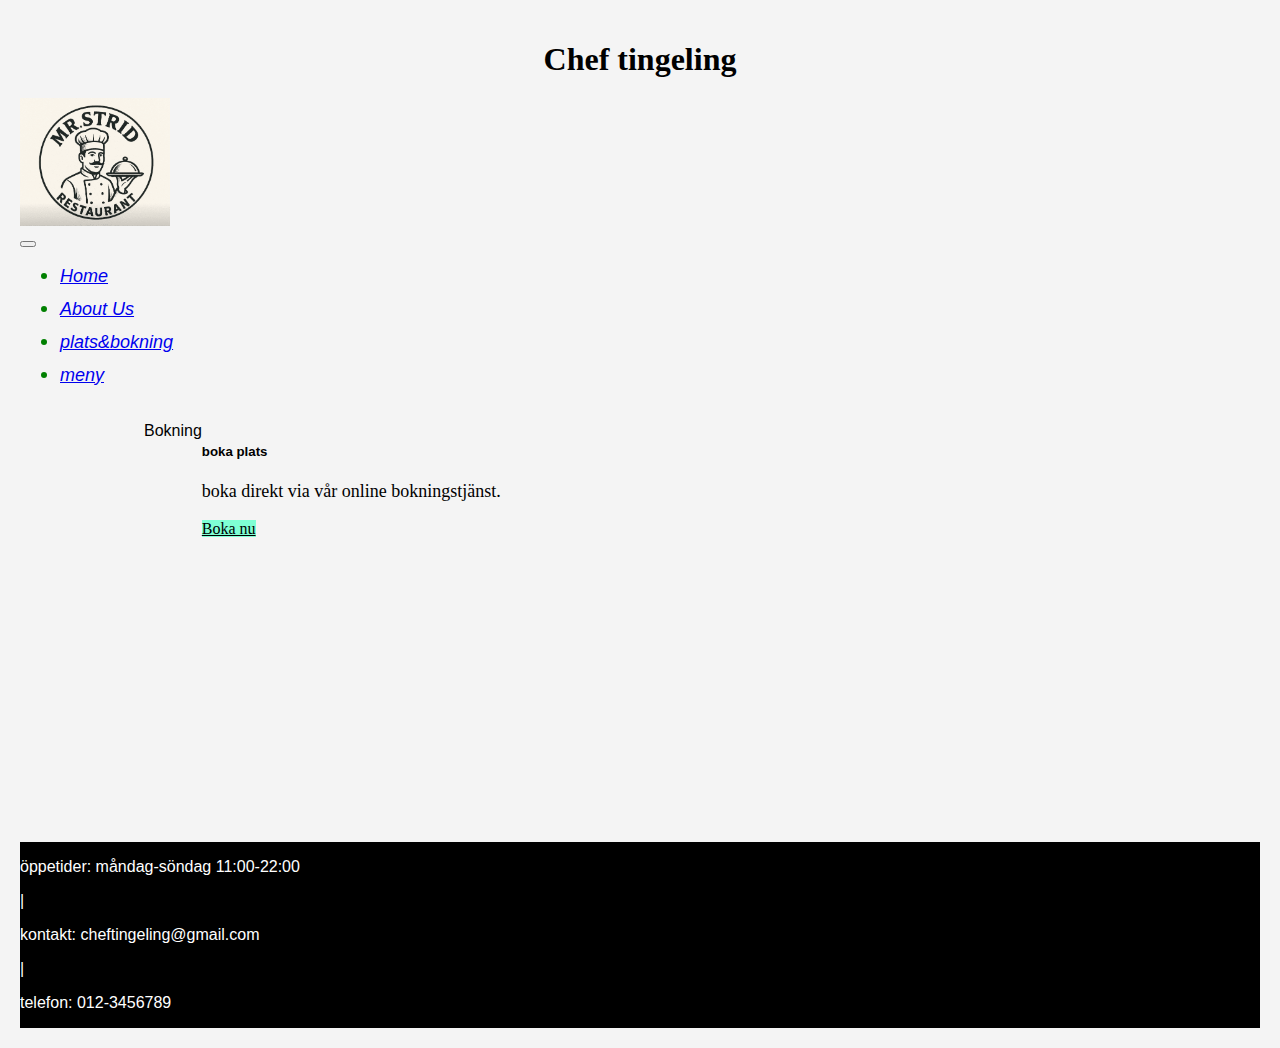
<file: index.html>
<!DOCTYPE html>
<html>

<head>
    <title>Chef tingeling</title>
    <meta charset="UTF-8">

    <head>
        <link href="https://cdn.jsdelivr.net/npm/bootstrap@5.3.8/dist/css/bootstrap.min.css" rel="stylesheet"
            integrity="sha384-sRIl4kxILFvY47J16cr9ZwB07vP4J8+LH7qKQnuqkuIAvNWLzeN8tE5YBujZqJLB" crossorigin="anonymous">
        <link rel="stylesheet" href="style.css">
    </head>

<body>
    <div class="topdiv">
        <h1 class="title">Chef tingeling</h1>
    </div>
    <header></header>
<main>
    <div class="card text-center">
        <div class="card-header">
            Bokning
        </div>
        <div class="card-body">
            <h5 class="card-title">boka plats</h5>
            <p class="card-text"> boka direkt via vår online bokningstjänst.</p>
            <a href="plats&bokning.html" class="btn btn-primary">Boka nu</a>
        </div>
        <div class="card-footer text-body-secondary">

        </div>
    </div>
    </main>
    
<footer>
    öppetider: måndag-söndag 11:00-22:00 <br>
    kontakt: cheftingeling@gmail.com <br>
    telefon: 012-3456789
</footer>

</body>












<script src="script.js"></script>
</file>
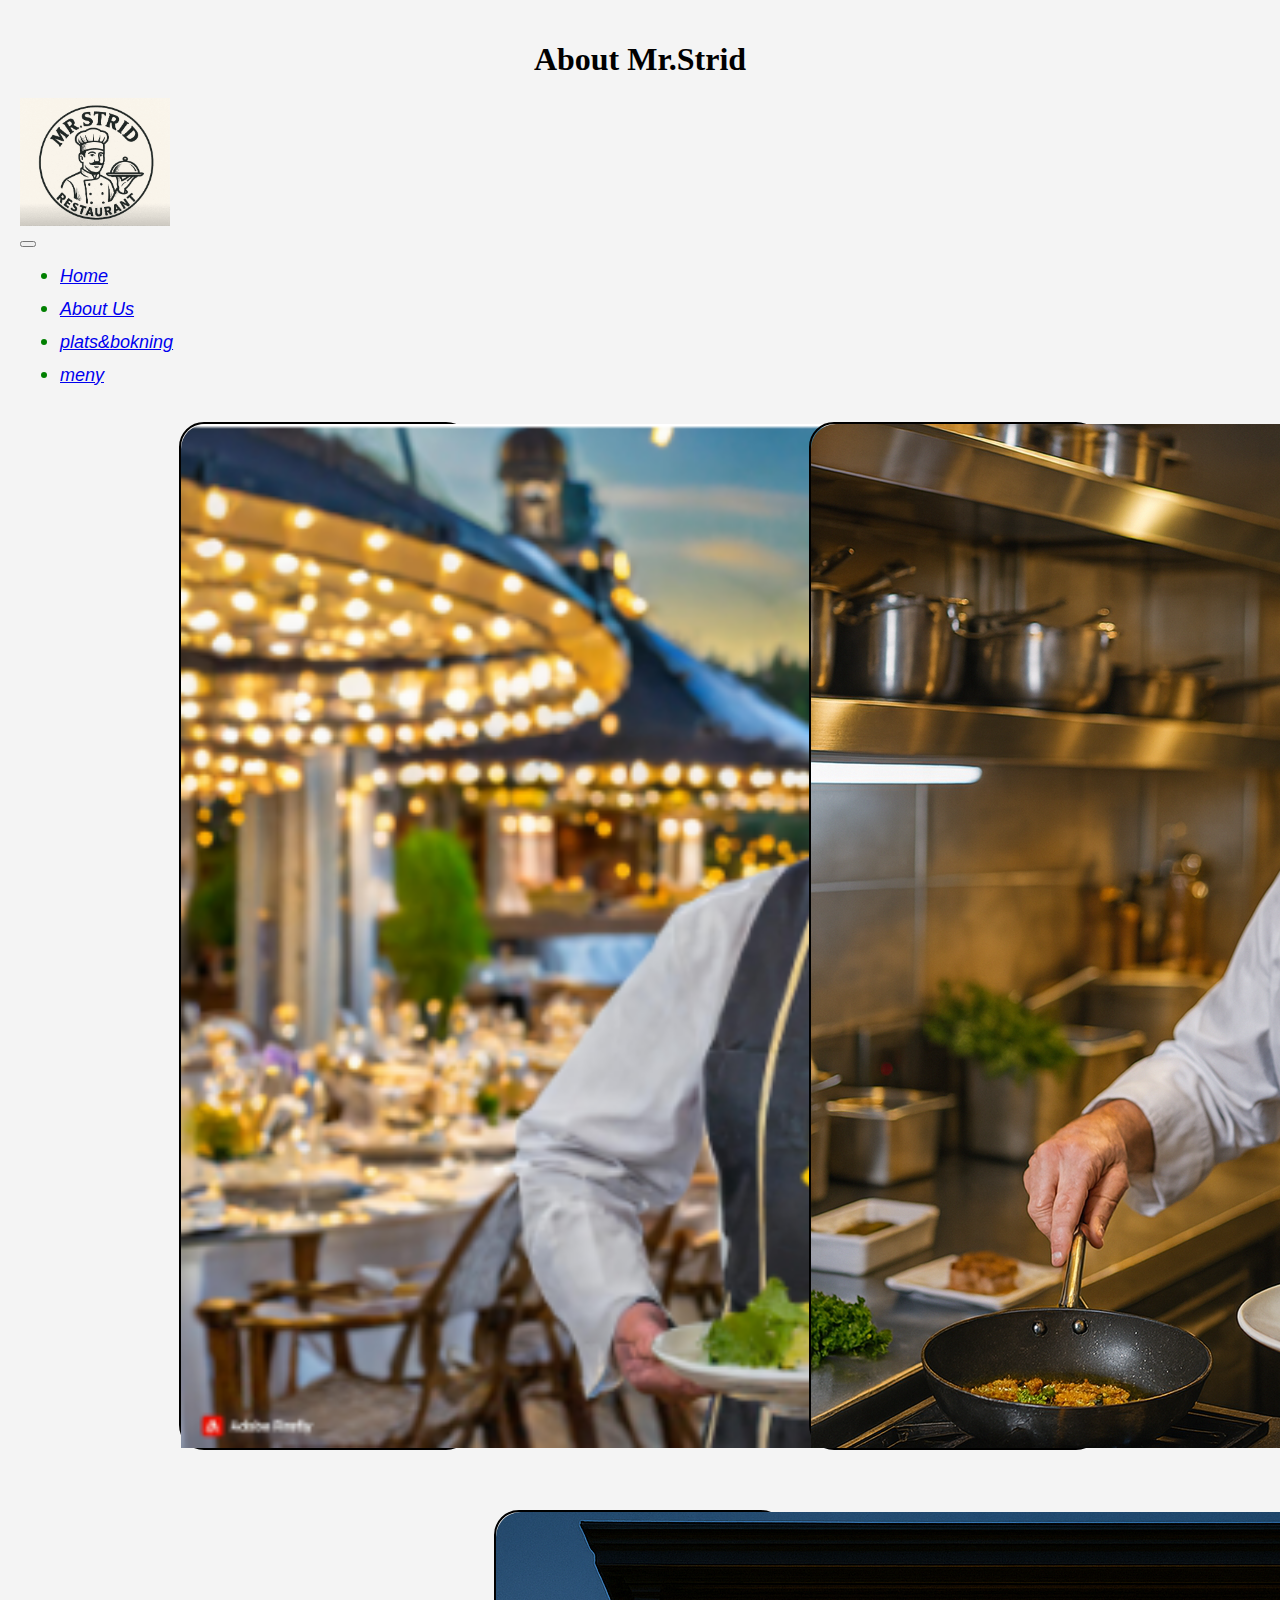
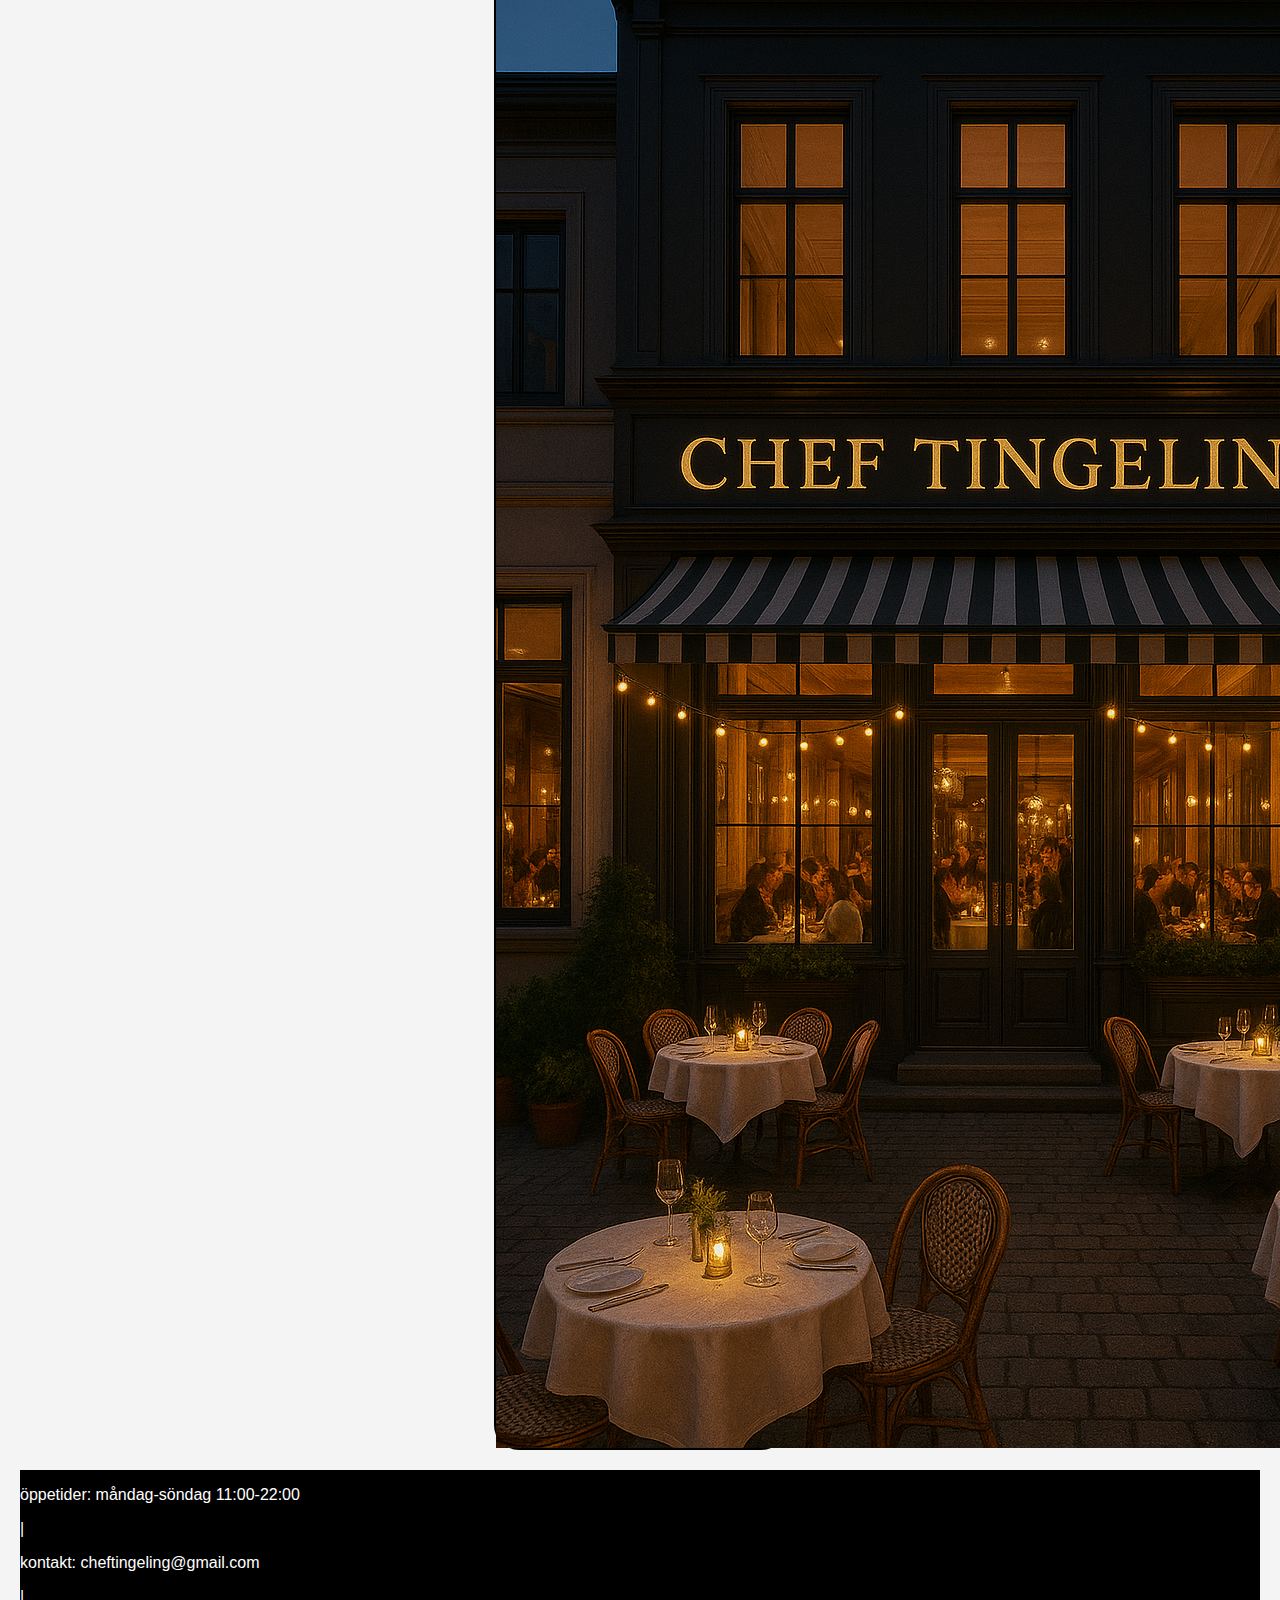
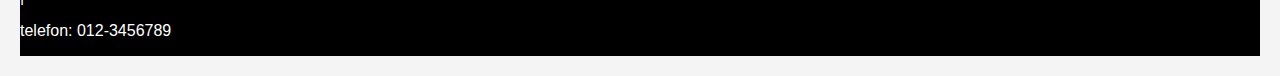
<file: about us.html>
<!DOCTYPE html>
<html>

<head>
    <title>Chef tingeling</title>
    <meta charset="UTF-8">
<head>
    <link href="https://cdn.jsdelivr.net/npm/bootstrap@5.3.8/dist/css/bootstrap.min.css" rel="stylesheet" integrity="sha384-sRIl4kxILFvY47J16cr9ZwB07vP4J8+LH7qKQnuqkuIAvNWLzeN8tE5YBujZqJLB" crossorigin="anonymous">
<link rel="stylesheet" href="style.css">
</head>






<body>
<div class="topdiv">
        <h1 class="title">About Mr.Strid</h1>
    </div>
<header></header>
    <main>
      <div class="about"><div class="card strong-border" style="width: 18rem;">
  <img src="logo.png" class="card-img-top" alt="Bild på Mr.Strid">
  <div class="card-body">
    <p class="card-text">Herr Strid är en välrenommerad kock känd för sina innovativa kulinariska tekniker och sitt engagemang för hållbara matlagningsmetoder. Han har vunnit mästerkockspriser tack vare sina exceptionella färdigheter och fortsätter att inspirera med sina kreativa rätter.</p>
  </div>
</div>
<div class="card strong-border" style="width: 18rem;">
  <img src="köket.png" class="card-img-top" alt="Bild på Mr.Strid i köket">
  <div class="card-body">
    <p class="card-text">I köket kombinerar Herr Strid traditionella smaker med moderna tekniker för att skapa unika och minnesvärda matupplevelser. Hans passion för matlagning återspeglas i varje rätt han skapar, vilket gör varje måltid speciell för hans gäster.</p>

</div>
</div>

<div class=" card strong-border full" style="width: 18rem;">
  <img src="restaurangen.png" class="card-img-top" alt="Bild på restaurangen">
  <div class="card-body">
    <p class="card-text">Restaurangen, under ledning av Herr Strid, erbjuder en varm och inbjudande atmosfär där gäster kan njuta av utsökta rätter skapade med noggrant utvalda ingredienser. Med fokus på kvalitet och service strävar restaurangen efter att ge varje besökare en oförglömlig matupplevelse.</p>

</div>
</div>
</div>
</main>
  <footer></footer>
</body>











<script src="script.js"></script>
</file>
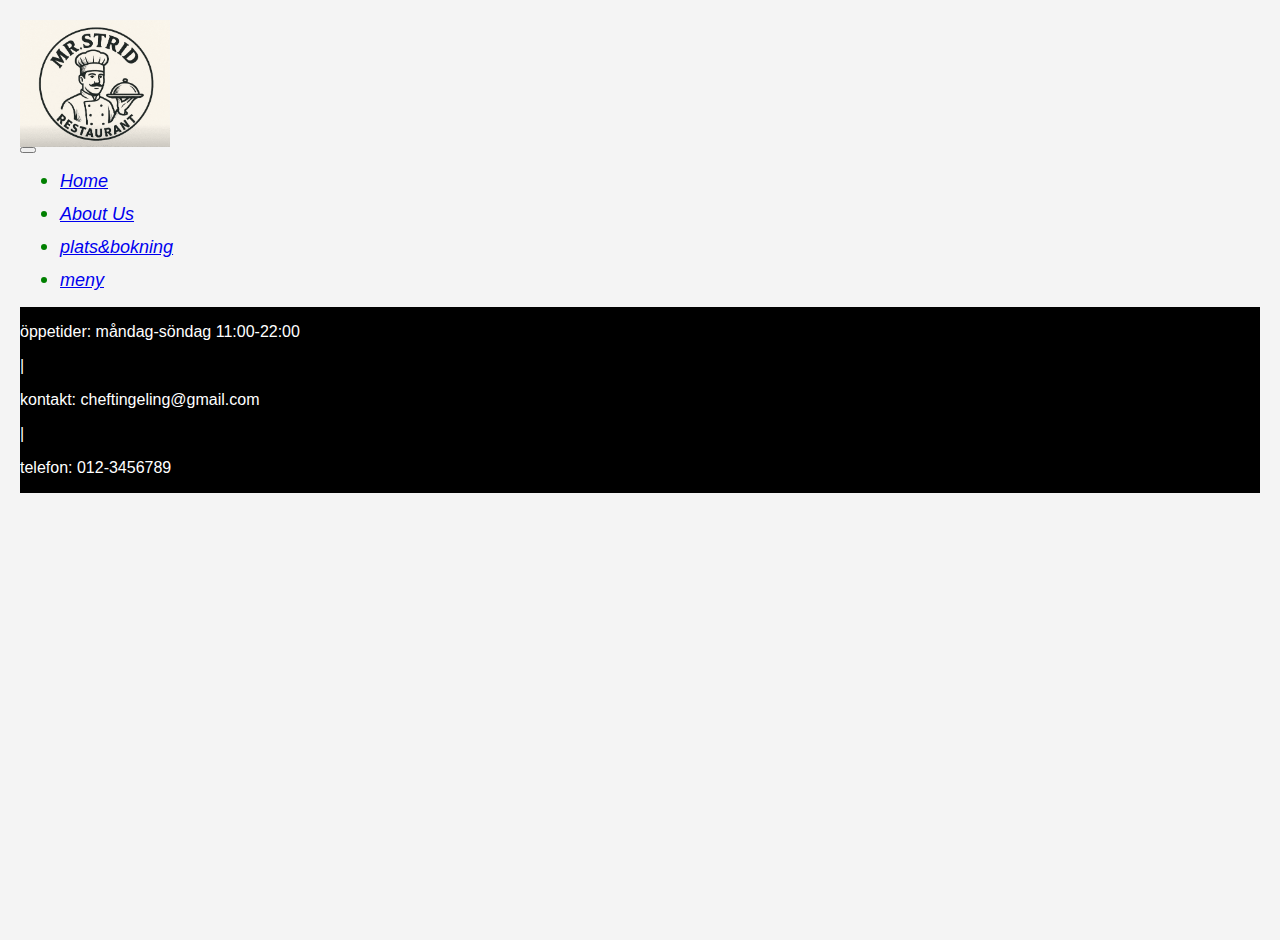
<file: menu.html>
<head>
    <link href="https://cdn.jsdelivr.net/npm/bootstrap@5.3.8/dist/css/bootstrap.min.css" rel="stylesheet" integrity="sha384-sRIl4kxILFvY47J16cr9ZwB07vP4J8+LH7qKQnuqkuIAvNWLzeN8tE5YBujZqJLB" crossorigin="anonymous">
<link rel="stylesheet" href="style.css">
</head>
<header></header>


<body>

</body>













<footer></footer>

<script src="script.js"></script>
</file>
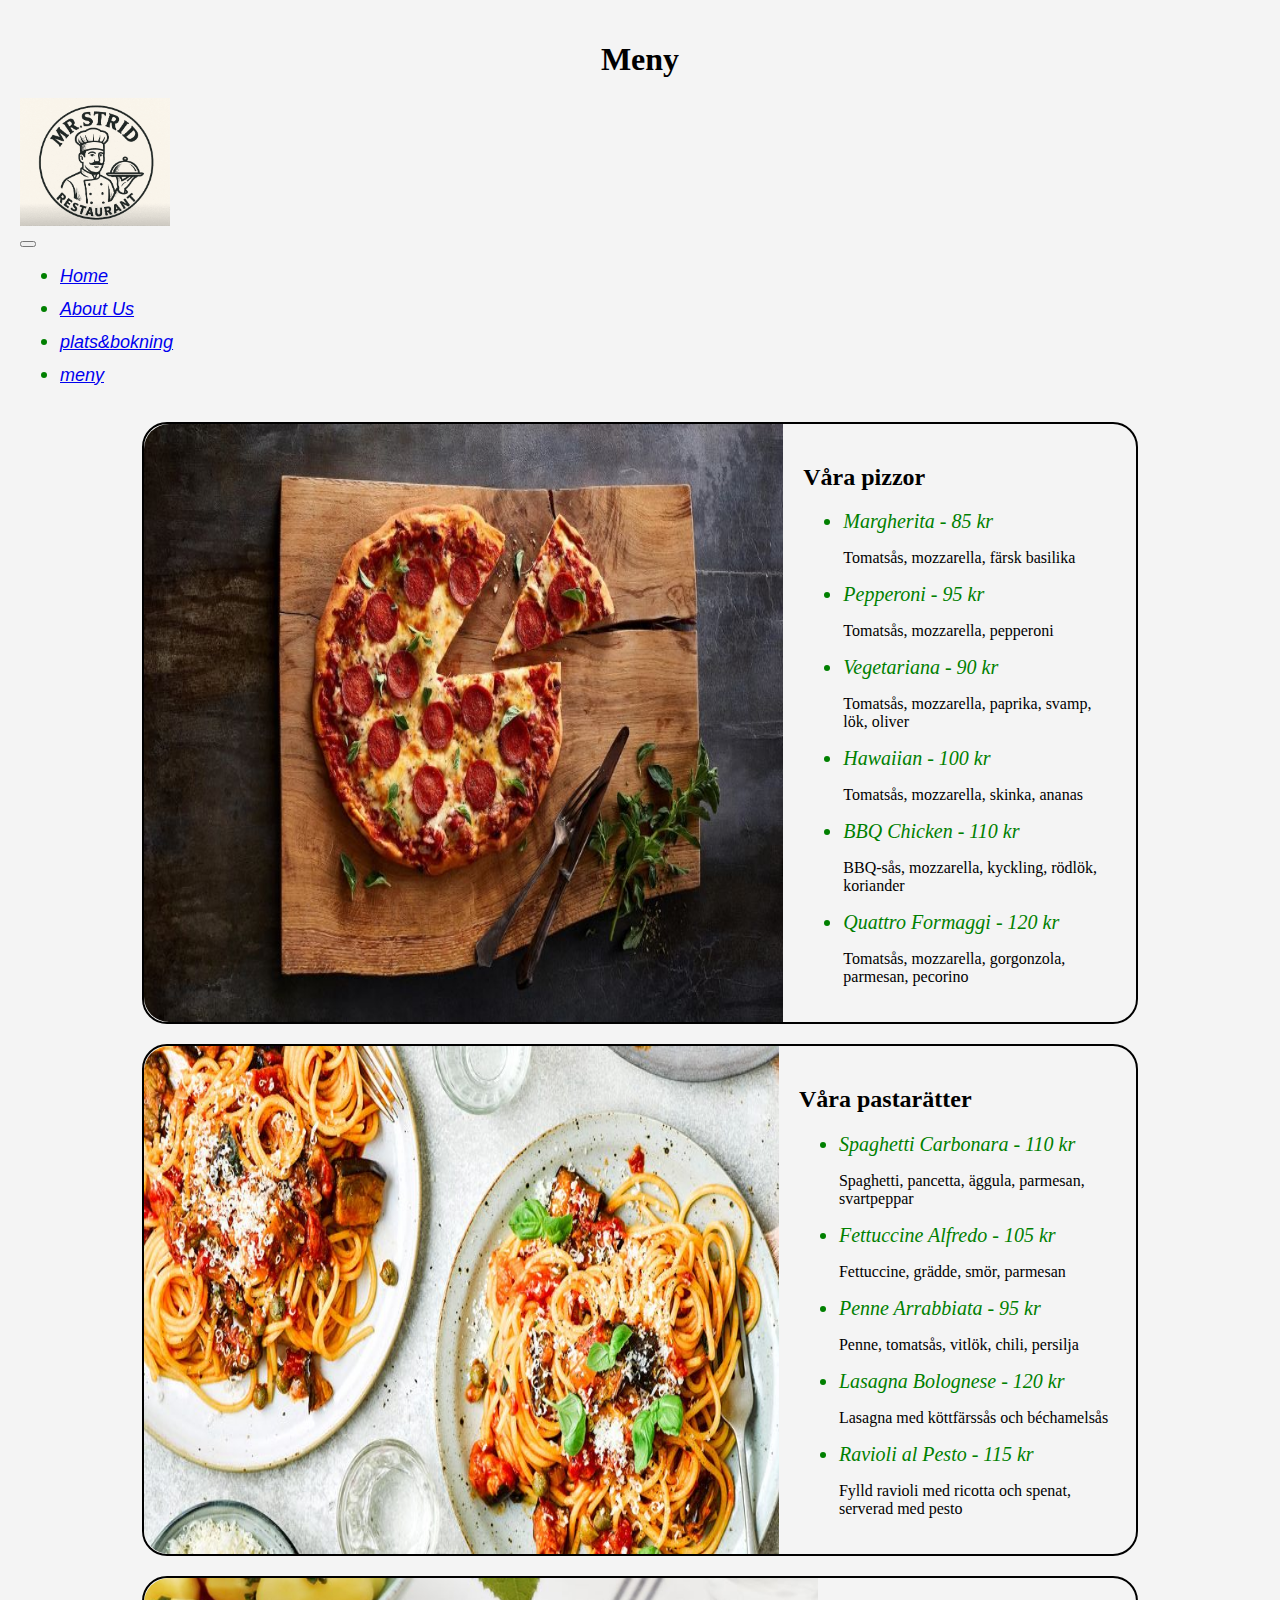
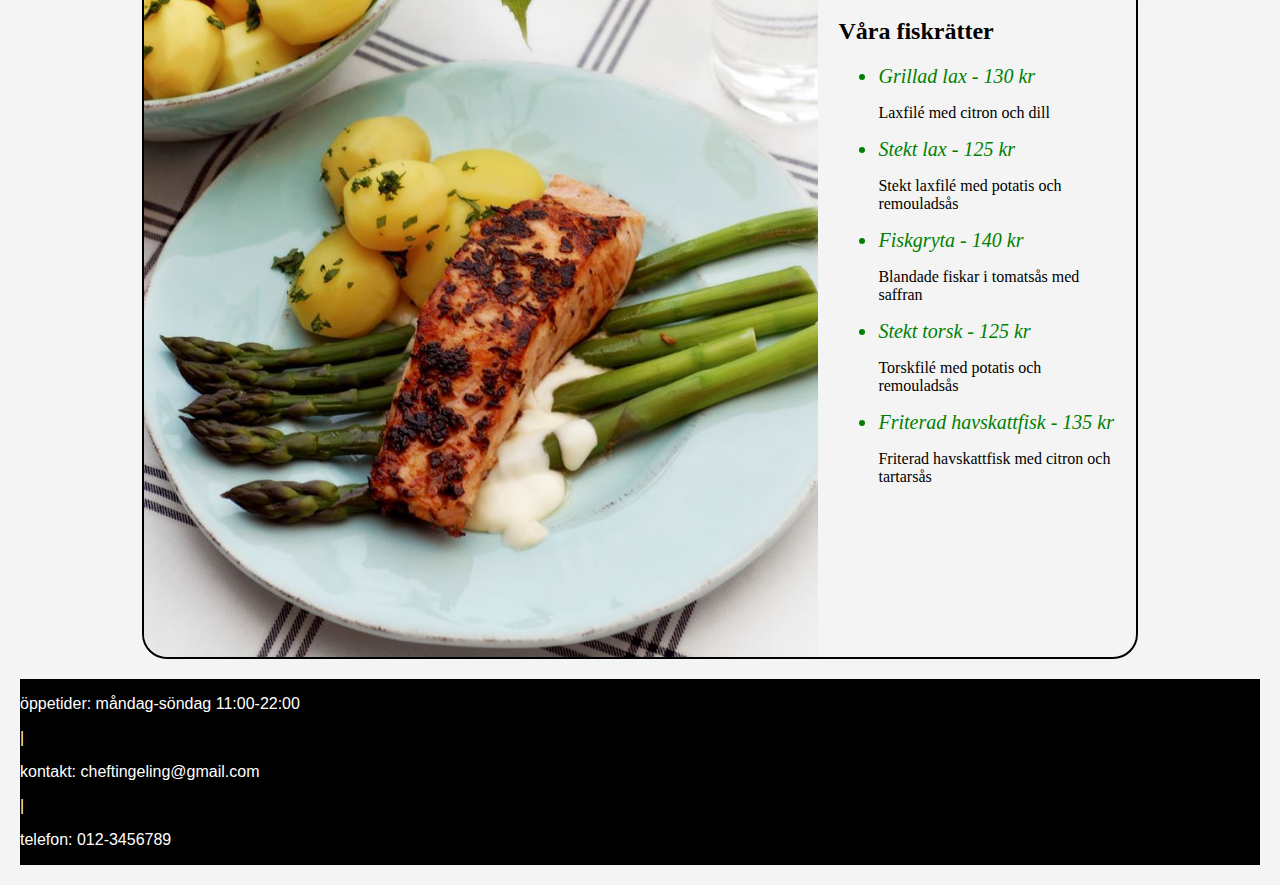
<file: meny.html>
<!DOCTYPE html>
<html>

<head>
    <title>Chef tingeling</title>
    <meta charset="UTF-8">
<head>
    <title>chef tingeling meny</title>
    <link href="https://cdn.jsdelivr.net/npm/bootstrap@5.3.8/dist/css/bootstrap.min.css" rel="stylesheet" integrity="sha384-sRIl4kxILFvY47J16cr9ZwB07vP4J8+LH7qKQnuqkuIAvNWLzeN8tE5YBujZqJLB" crossorigin="anonymous">
<link rel="stylesheet" href="style.css">
</head>



<body>
<div class="topdiv">
    <h1 class="title">Meny</h1>
</div>
<header></header>
<main>
<div class="menydiv">
    <div class="left">
<img src="pizza.jpg" alt="Bild på pizza">
    </div>
    <div class="right">
        <h2>Våra pizzor</h2>
        <ul>
            <li>Margherita - 85 kr</li>
<p> Tomatsås, mozzarella, färsk basilika</p>
            <li>Pepperoni - 95 kr</li>
<p> Tomatsås, mozzarella, pepperoni</p>
            <li>Vegetariana - 90 kr</li>
<p> Tomatsås, mozzarella, paprika, svamp, lök, oliver</p>
            <li>Hawaiian - 100 kr</li>
<p> Tomatsås, mozzarella, skinka, ananas</p>
            <li>BBQ Chicken - 110 kr</li>
<p> BBQ-sås, mozzarella, kyckling, rödlök, koriander</p>
            <li>Quattro Formaggi - 120 kr</li>
<p> Tomatsås, mozzarella, gorgonzola, parmesan, pecorino</p>
        </ul>
    </div>

    


</div>
<div class="menydiv">
    <div class="left">
<img src="pasta.jpg" alt="Bild på pasta">
    </div>
    <div class="right">
        <h2>Våra pastarätter</h2>
        <ul>
            <li>Spaghetti Carbonara - 110 kr</li>
<p> Spaghetti, pancetta, äggula, parmesan, svartpeppar</p>
            <li>Fettuccine Alfredo - 105 kr</li>
<p> Fettuccine, grädde, smör, parmesan</p>
            <li>Penne Arrabbiata - 95 kr</li>
<p> Penne, tomatsås, vitlök, chili, persilja</p>
            <li>Lasagna Bolognese - 120 kr</li>
<p> Lasagna med köttfärssås och béchamelsås</p>
            <li>Ravioli al Pesto - 115 kr</li>
<p> Fylld ravioli med ricotta och spenat, serverad med pesto</p>
        </ul>
    </div>
</div>
<div class="menydiv">
    <div class="left">
        <img src="fisk.jpg" alt="Bild på fiskrätt">
    </div>
    <div class="right">
        <h2>Våra fiskrätter</h2>
        <ul>
            <li>Grillad lax - 130 kr</li>
<p> Laxfilé med citron och dill</p>
            <li> Stekt lax - 125 kr</li>
<p> Stekt laxfilé med potatis och remouladsås</p>
            <li>Fiskgryta - 140 kr</li>
<p> Blandade fiskar i tomatsås med saffran</p>
            <li>Stekt torsk - 125 kr</li>
<p> Torskfilé med potatis och remouladsås</p>
            <li>Friterad havskattfisk - 135 kr</li>
<p> Friterad havskattfisk med citron och tartarsås</p>
        </ul>
    </div>
</div>

</main>
<footer></footer>
</body>















<script src="script.js"></script>
</file>
<file: style.css>
.navbar-brand img {
    width: 150px;
}

.navbar-nav a{
    font-size: 18px;
}

footer {
    justify-content: center;
    background-color: black;
    color: white;
    width: 100%;

}
.class title {
    text-align: center;
}

.topdiv{
    text-align: center;
    font-family: 'Gill Sans', 'Gill Sans MT', Calibri, 'Trebuchet MS', sans-serif;
}

body{
    min-height: 100vh;
    display: flex;
    flex-direction: column;
    align-items: center;
}

main{
    flex: 1;
    min-width: 100%;
}  

.menydiv{ 
    border: 2px solid black;
    border-radius: 25px; 
    min-height: 400px;
    width: 80%;
    margin: auto;
    display: flex;
    margin-top: 20px;
    margin-bottom: 20px;
}

.left{
    flex-grow: 1;

}

.left img{
    width: 100%;
    height: 100%;
    border-radius: 25px 0 0 25px;}
    

.right{
    flex-grow: 1;
    padding: 20px;
    font-family: 'Times New Roman', Times, serif;   
    
}

header{
    width: 100%;
}

li{
    margin-bottom: 10px;
    font-size: 20px;
    font-style: italic;
    color: green;

}
.card{ 
    
    min-height: 400px;
    width: 80%;
    margin: auto;
    display: flex;
    margin-top: 20px;
    margin-bottom: 20px;
}

.card-img-top{
    border-radius: 25px 25px 0 0;
}

.strong-border{
    border: 2px solid black;
    border-radius: 25px; ;
}

.title{
 font-family: Cambria, Cochin, Georgia, Times, 'Times New Roman', serif;
}

.input-group-text{
    background-color:aquamarine;
    color:black;
    font-family: 'Times New Roman', Times, serif;
}

.form-control{
    font-family: 'Times New Roman', Times, serif;
}

.btn{
    background-color:aquamarine;
    color:black;
    font-family: 'Times New Roman', Times, serif;
}
.btn:hover{
    background-color: lightseagreen;
    color:white;
}

.card-text{
    font-family: 'Times New Roman', Times, serif;
    font-size: 18px;
}
 #map {
      width: 100%;
      height: 400px;
      border-radius: 10px;
    }
    body {
      font-family: Arial, sans-serif;
      margin: 20px;
      background-color: #f4f4f4;
    }
    h1 {
      text-align: center;
      margin-bottom: 20px;
    }

    .about{
        
  display: grid;
  grid-template-columns: 1fr 1fr; /* rad 1 = två kolumner */
  gap: 20px;
}

.full {
  grid-column: 1 / -1; /* rad 2 = 100% bredd */
}
</file>
